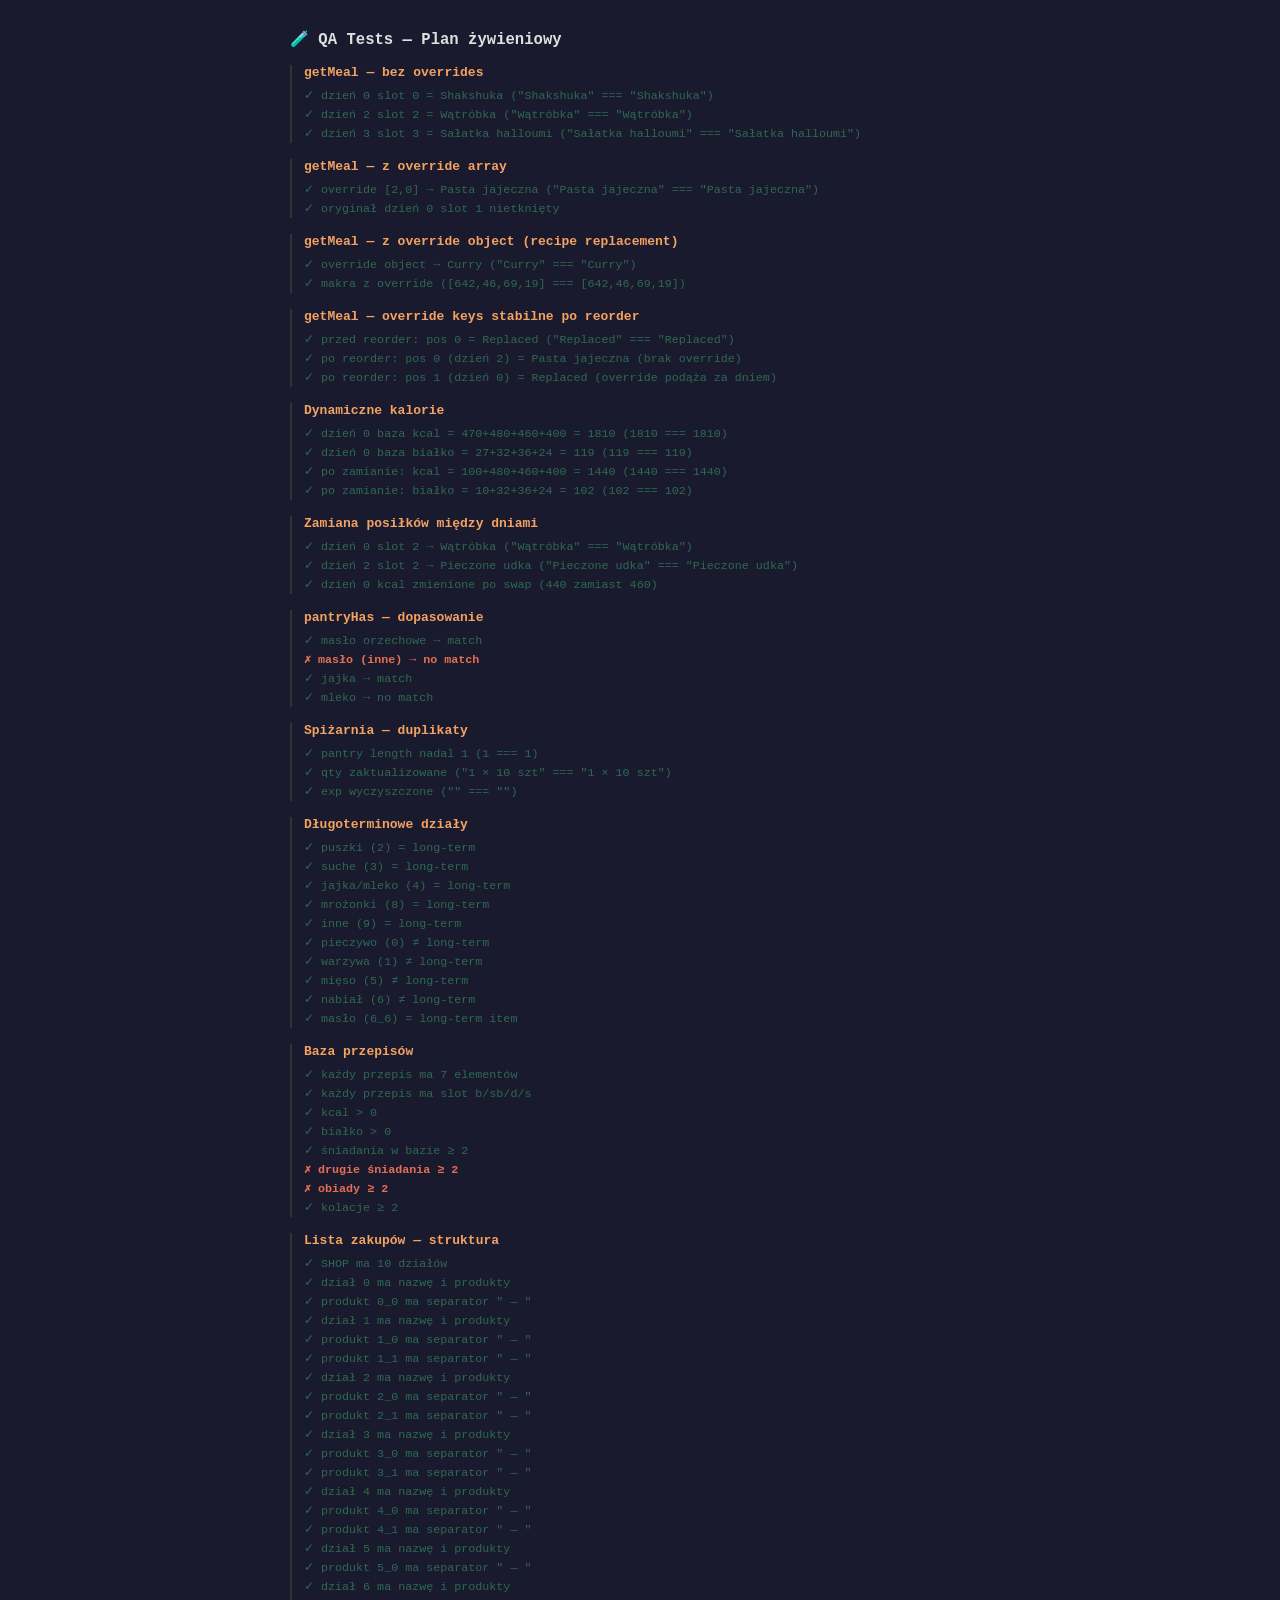
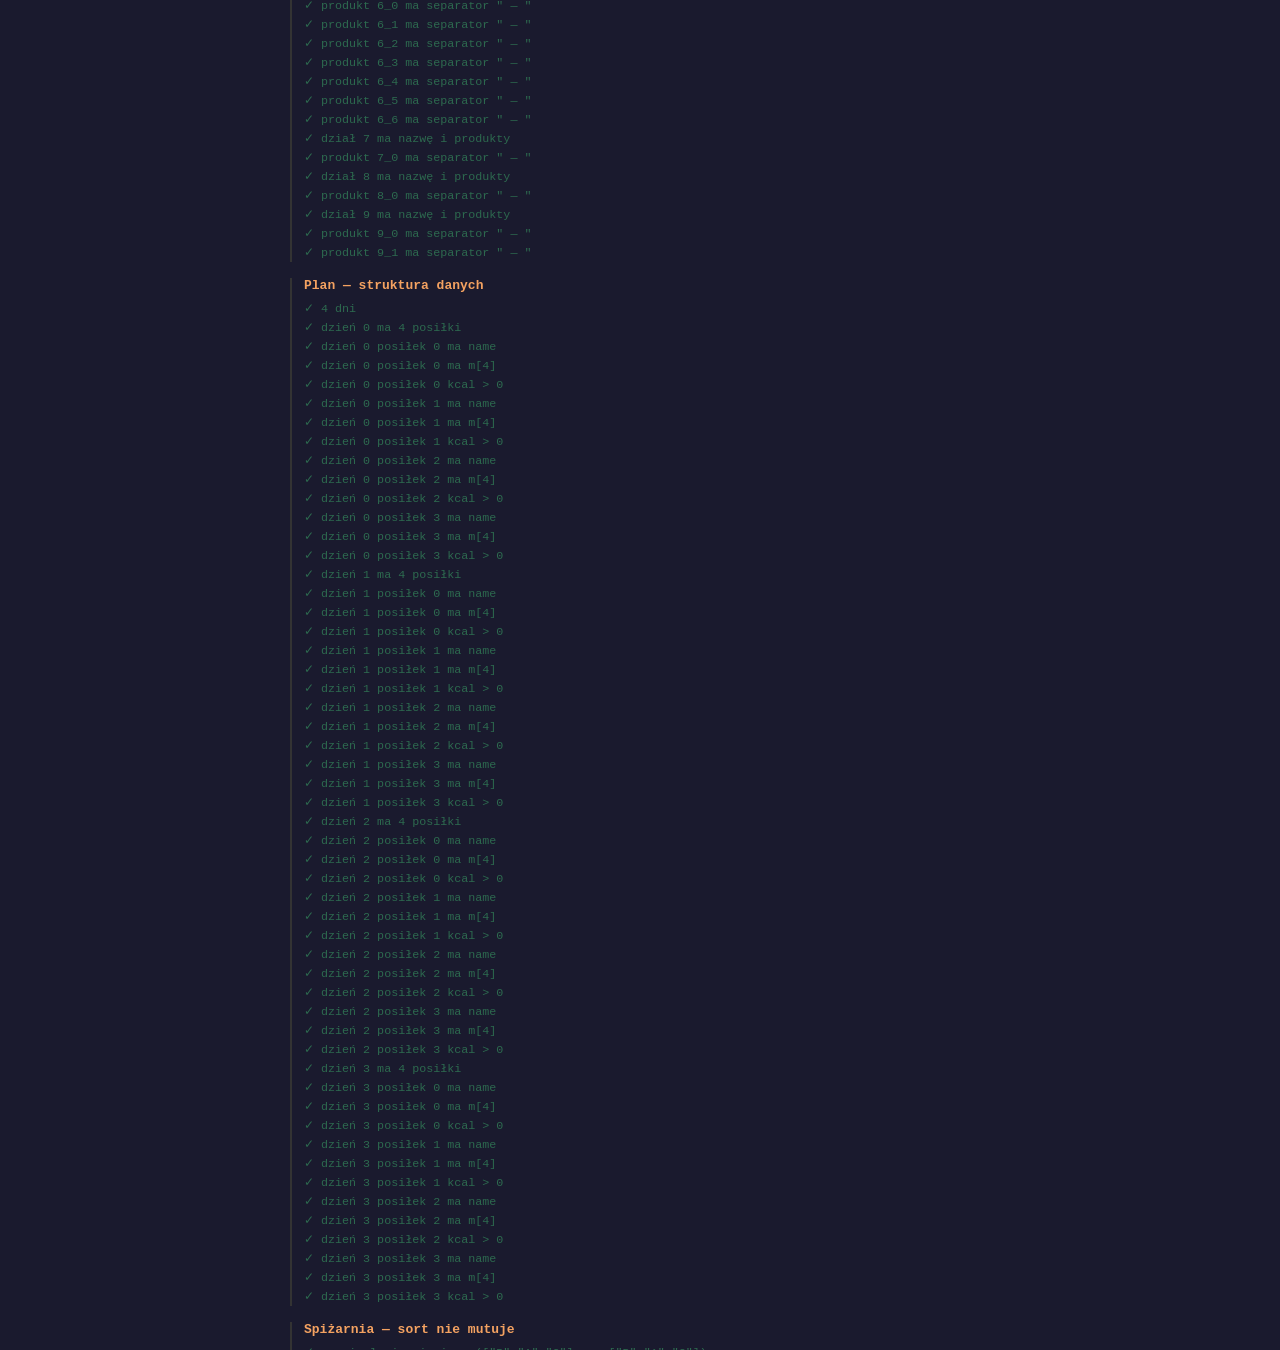
<file: test.html>
<!DOCTYPE html>
<html lang="pl"><head>
<meta charset="UTF-8">
<title>QA Tests — Plan żywieniowy</title>
<style>
body{font-family:monospace;background:#1a1a2e;color:#e0e0e0;padding:20px;max-width:700px;margin:0 auto}
h1{font-size:1.2em;margin-bottom:16px}
.pass{color:#2d6a4f}.fail{color:#e76f51;font-weight:bold}
.group{margin:16px 0;border-left:2px solid #333;padding-left:12px}
.group-name{font-weight:bold;margin-bottom:6px;color:#f4a261}
.result{padding:2px 0;font-size:.9em}
.summary{margin-top:20px;padding:12px;border-radius:8px;font-size:1.1em}
.summary.ok{background:#1a3a2a}.summary.bad{background:#3a1a1a}
</style></head><body>
<h1>🧪 QA Tests — Plan żywieniowy</h1>
<div id="out"></div>
<script>
// === Test harness ===
var pass=0,fail=0,out='';
var currentGroup='';
function group(name){currentGroup=name;out+='<div class="group"><div class="group-name">'+name+'</div>'}
function endGroup(){out+='</div>'}
function assert(name,cond){
if(cond){pass++;out+='<div class="result pass">✓ '+name+'</div>'}
else{fail++;out+='<div class="result fail">✗ '+name+'</div>'}
}
function eq(name,a,b){assert(name+' ('+JSON.stringify(a)+' === '+JSON.stringify(b)+')',JSON.stringify(a)===JSON.stringify(b))}

// === Minimal app state (copied from index.html) ===
var DAYS=[
{hdr:'Wt 14.04',meals:[
{name:'Shakshuka',m:[470,27,16,33],ing:'jajka 3 szt'},
{name:'Pieczona owsianka',m:[480,32,54,14],tag:'🍳 2d',tagClass:'cook',ing:'płatki 60g'},
{name:'Pieczone udka',m:[460,36,30,22],tag:'🍳 2d',tagClass:'cook',ing:'udo 1000g'},
{name:'Kanapki ser',m:[400,24,30,20],ing:'ser 40g'}
]},
{hdr:'Śr 15.04',meals:[
{name:'Serek wiejski',m:[350,26,32,12],ing:'serek 200g'},
{name:'Pieczona owsianka',m:[480,32,54,14],tag:'🔄 2/2',tagClass:'left',ing:'Resztki'},
{name:'Pieczone udka',m:[460,36,30,22],tag:'🔄 2/2',tagClass:'left',ing:'Resztki'},
{name:'Serek śmietankowy',m:[350,22,10,26],ing:'serek 100g'}
]},
{hdr:'Czw 16.04',meals:[
{name:'Pasta jajeczna',m:[360,30,8,24],ing:'jajka 2 szt'},
{name:'Placuszki',m:[440,30,42,16],ing:'banan 1 szt'},
{name:'Wątróbka',m:[440,34,38,16],tag:'🍳 2d',tagClass:'cook',ing:'wątróbka 500g'},
{name:'Kanapki pasztet',m:[380,18,32,20],ing:'pasztet 60g'}
]},
{hdr:'Pt 17.04',meals:[
{name:'Serek wiejski',m:[350,26,32,12],ing:'serek 200g'},
{name:'Shake',m:[250,30,22,4],ing:'białko 30g'},
{name:'Wątróbka',m:[440,34,38,16],tag:'🔄 2/2',tagClass:'left',ing:'Resztki'},
{name:'Sałatka halloumi',m:[390,18,36,20],ing:'kasza 80g'}
]}
];

var SHOP=[
["Pieczywo",["chleb żytni — 1 × 500g"]],
["Warzywa",["szpinak — 1 × 100g","pomidory — 1 × 500g"]],
["Puszki",["pomidory krojone — 1 × 400g","tuńczyk — 1 × 170g"]],
["Suche",["płatki owsiane — 1 × 500g","kasza jaglana — 1 × 400g"]],
["Jajka/mleko",["jajka — 1 × 10 szt","mleko — 1 × 1L"]],
["Mięso",["udo kurczaka — 1 × 1kg"]],
["Nabiał",["feta — 1 × 200g","serek wiejski — 2 × 200g","serek śmietankowy — 1 opak","jogurt grecki — 1 × 180g","ser żółty — 1 × 150g","halloumi — 1 opak","masło — 1 × 200g"]],
["Wędliny",["wędlina — 1 opak"]],
["Mrożonki",["maliny — 1 × 125g"]],
["Inne",["masło orzechowe — 1 × 350g","oliwa — 1 × 500ml"]]
];

var RECIPES=[
['jajka-na-masle','Jajka na maśle','b',440,26,16,31],
['shakshuka','Shakshuka','b',432,26,14,30],
['pieczona-owsianka','Pieczona owsianka','sb',593,32,69,23],
['watrobka-ziemniaki','Wątróbka','d',745,52,78,25],
['salatka-jaglana-halloumi','Sałatka halloumi','s',733,37,63,38],
['placki-ziemniaczane','Placki ziemniaczane','s',439,11,58,18]
];

var SLOTS=['b','sb','d','s'];
var LONG_TERM={2:1,3:1,4:1,8:1,9:1};
var LONG_TERM_ITEMS={'6_6':1};

var dayOrder,shopChecked,pantry,mealOverrides,selected;

function reset(){
dayOrder=[0,1,2,3];shopChecked={};pantry=[];mealOverrides={};selected=null;
}

// === Core functions under test ===
function getMeal(pos,slot){
var k=dayOrder[pos]+'_'+slot;
if(mealOverrides[k]){
var o=mealOverrides[k];
if(Array.isArray(o))return DAYS[o[0]].meals[o[1]];
return o;
}
return DAYS[dayOrder[pos]].meals[slot];
}

function pantryHas(shopItem){
var name=shopItem.split(' — ')[0].toLowerCase();
return pantry.some(function(p){return name.indexOf(p.item.toLowerCase())>=0||p.item.toLowerCase().indexOf(name)>=0});
}

function calcDayTotals(pos){
var dt=[0,0,0,0];
for(var s=0;s<DAYS[dayOrder[pos]].meals.length;s++){
var ml=getMeal(pos,s);
for(var mi=0;mi<4;mi++)dt[mi]+=ml.m[mi];
}
return dt;
}

// =====================
// TESTS
// =====================

// --- getMeal ---
group('getMeal — bez overrides');
reset();
eq('dzień 0 slot 0 = Shakshuka',getMeal(0,0).name,'Shakshuka');
eq('dzień 2 slot 2 = Wątróbka',getMeal(2,2).name,'Wątróbka');
eq('dzień 3 slot 3 = Sałatka halloumi',getMeal(3,3).name,'Sałatka halloumi');
endGroup();

group('getMeal — z override array');
reset();
mealOverrides['0_0']=[2,0];// dzień 0 slot 0 → oryg. dzień 2 slot 0
eq('override [2,0] → Pasta jajeczna',getMeal(0,0).name,'Pasta jajeczna');
assert('oryginał dzień 0 slot 1 nietknięty',getMeal(0,1).name==='Pieczona owsianka');
endGroup();

group('getMeal — z override object (recipe replacement)');
reset();
mealOverrides['1_2']={name:'Curry',m:[642,46,69,19],ing:''};
eq('override object → Curry',getMeal(1,2).name,'Curry');
eq('makra z override',getMeal(1,2).m,[642,46,69,19]);
endGroup();

group('getMeal — override keys stabilne po reorder');
reset();
// Zamień posiłek na dzień 0 (oryginalny indeks 0)
mealOverrides['0_0']={name:'Replaced',m:[100,10,10,10],ing:''};
eq('przed reorder: pos 0 = Replaced',getMeal(0,0).name,'Replaced');
// Reorder: dzień 2 idzie na pozycję 0
dayOrder=[2,0,1,3];
assert('po reorder: pos 0 (dzień 2) = Pasta jajeczna (brak override)',getMeal(0,0).name==='Pasta jajeczna');
assert('po reorder: pos 1 (dzień 0) = Replaced (override podąża za dniem)',getMeal(1,0).name==='Replaced');
endGroup();

// --- calcDayTotals ---
group('Dynamiczne kalorie');
reset();
var t0=calcDayTotals(0);
eq('dzień 0 baza kcal = 470+480+460+400 = 1810',t0[0],1810);
eq('dzień 0 baza białko = 27+32+36+24 = 119',t0[1],119);

// Po zamianie posiłku
mealOverrides['0_0']={name:'Test',m:[100,10,5,5],ing:''};
var t0b=calcDayTotals(0);
eq('po zamianie: kcal = 100+480+460+400 = 1440',t0b[0],1440);
eq('po zamianie: białko = 10+32+36+24 = 102',t0b[1],102);
endGroup();

// --- Meal swap ---
group('Zamiana posiłków między dniami');
reset();
// Symulacja: swap dzień 0 slot 2 ↔ dzień 2 slot 2
var kA=dayOrder[0]+'_'+2, kB=dayOrder[2]+'_'+2;
var origA=[dayOrder[0],2], origB=[dayOrder[2],2];
mealOverrides[kA]=origB;
mealOverrides[kB]=origA;
eq('dzień 0 slot 2 → Wątróbka',getMeal(0,2).name,'Wątróbka');
eq('dzień 2 slot 2 → Pieczone udka',getMeal(2,2).name,'Pieczone udka');
// Kalorie przeliczone
var t0c=calcDayTotals(0);
assert('dzień 0 kcal zmienione po swap (440 zamiast 460)',t0c[0]===470+480+440+400);
endGroup();

// --- pantryHas ---
group('pantryHas — dopasowanie');
reset();
pantry=[{item:'masło orzechowe',qty:'350g',exp:''}];
assert('masło orzechowe → match',pantryHas('masło orzechowe — 1 × 350g'));
assert('masło (inne) → no match',!pantryHas('masło — 1 × 200g'));
pantry.push({item:'jajka',qty:'10 szt',exp:''});
assert('jajka → match',pantryHas('jajka — 1 × 10 szt'));
assert('mleko → no match',!pantryHas('mleko — 1 × 1L'));
endGroup();

// --- Pantry duplicate handling ---
group('Spiżarnia — duplikaty');
reset();
pantry=[{item:'jajka',qty:'1 × 10 szt',exp:'2026-04-20'}];
// Symulacja zakupu jajek (dział 4, item 0)
var itemName=SHOP[4][1][0].split(' — ')[0];
var qty=SHOP[4][1][0].split(' — ')[1]||'';
var existing=pantry.find(function(p){return p.item===itemName});
if(existing){existing.qty=qty;existing.exp=''}
else{pantry.push({item:itemName,qty:qty,exp:''})}
eq('pantry length nadal 1',pantry.length,1);
eq('qty zaktualizowane',pantry[0].qty,'1 × 10 szt');
eq('exp wyczyszczone',pantry[0].exp,'');
endGroup();

// --- Long-term departments ---
group('Długoterminowe działy');
assert('puszki (2) = long-term',!!LONG_TERM[2]);
assert('suche (3) = long-term',!!LONG_TERM[3]);
assert('jajka/mleko (4) = long-term',!!LONG_TERM[4]);
assert('mrożonki (8) = long-term',!!LONG_TERM[8]);
assert('inne (9) = long-term',!!LONG_TERM[9]);
assert('pieczywo (0) ≠ long-term',!LONG_TERM[0]);
assert('warzywa (1) ≠ long-term',!LONG_TERM[1]);
assert('mięso (5) ≠ long-term',!LONG_TERM[5]);
assert('nabiał (6) ≠ long-term',!LONG_TERM[6]);
assert('masło (6_6) = long-term item',!!LONG_TERM_ITEMS['6_6']);
endGroup();

// --- Recipe database ---
group('Baza przepisów');
assert('każdy przepis ma 7 elementów',RECIPES.every(function(r){return r.length===7}));
assert('każdy przepis ma slot b/sb/d/s',RECIPES.every(function(r){return['b','sb','d','s'].indexOf(r[2])>=0}));
assert('kcal > 0',RECIPES.every(function(r){return r[3]>0}));
assert('białko > 0',RECIPES.every(function(r){return r[4]>0}));
var slots={b:0,sb:0,d:0,s:0};
RECIPES.forEach(function(r){slots[r[2]]++});
assert('śniadania w bazie ≥ 2',slots.b>=2);
assert('drugie śniadania ≥ 2',slots.sb>=2);
assert('obiady ≥ 2',slots.d>=2);
assert('kolacje ≥ 2',slots.s>=2);
endGroup();

// --- SHOP structure ---
group('Lista zakupów — struktura');
assert('SHOP ma 10 działów',SHOP.length===10);
SHOP.forEach(function(d,i){
assert('dział '+i+' ma nazwę i produkty',typeof d[0]==='string'&&Array.isArray(d[1])&&d[1].length>0);
d[1].forEach(function(it,j){
assert('produkt '+i+'_'+j+' ma separator " — "',it.indexOf(' — ')>0);
});
});
endGroup();

// --- DAYS structure ---
group('Plan — struktura danych');
assert('4 dni',DAYS.length===4);
DAYS.forEach(function(d,i){
assert('dzień '+i+' ma 4 posiłki',d.meals.length===4);
d.meals.forEach(function(ml,j){
assert('dzień '+i+' posiłek '+j+' ma name',typeof ml.name==='string'&&ml.name.length>0);
assert('dzień '+i+' posiłek '+j+' ma m[4]',Array.isArray(ml.m)&&ml.m.length===4);
assert('dzień '+i+' posiłek '+j+' kcal > 0',ml.m[0]>0);
});
});
endGroup();

// --- Pantry sort stability ---
group('Spiżarnia — sort nie mutuje');
reset();
pantry=[
{item:'B',qty:'',exp:'2026-05-01'},
{item:'A',qty:'',exp:'2026-04-01'},
{item:'C',qty:'',exp:''}
];
var original=pantry.map(function(p){return p.item});
var sorted=pantry.slice().sort(function(a,b){return(a.exp||'9').localeCompare(b.exp||'9')});
eq('oryginał niezmieniony',pantry.map(function(p){return p.item}),original);
eq('sorted[0] = A (najwcześniejszy)',sorted[0].item,'A');
eq('sorted[2] = C (brak daty na końcu)',sorted[2].item,'C');
endGroup();

// === Output ===
var el=document.getElementById('out');
el.innerHTML=out+'<div class="summary '+(fail?'bad':'ok')+'">'+(fail?'❌ '+fail+' FAILED':'✅ ALL PASSED')+' — '+pass+' passed, '+fail+' failed</div>';
</script>
</body></html>
</file>
